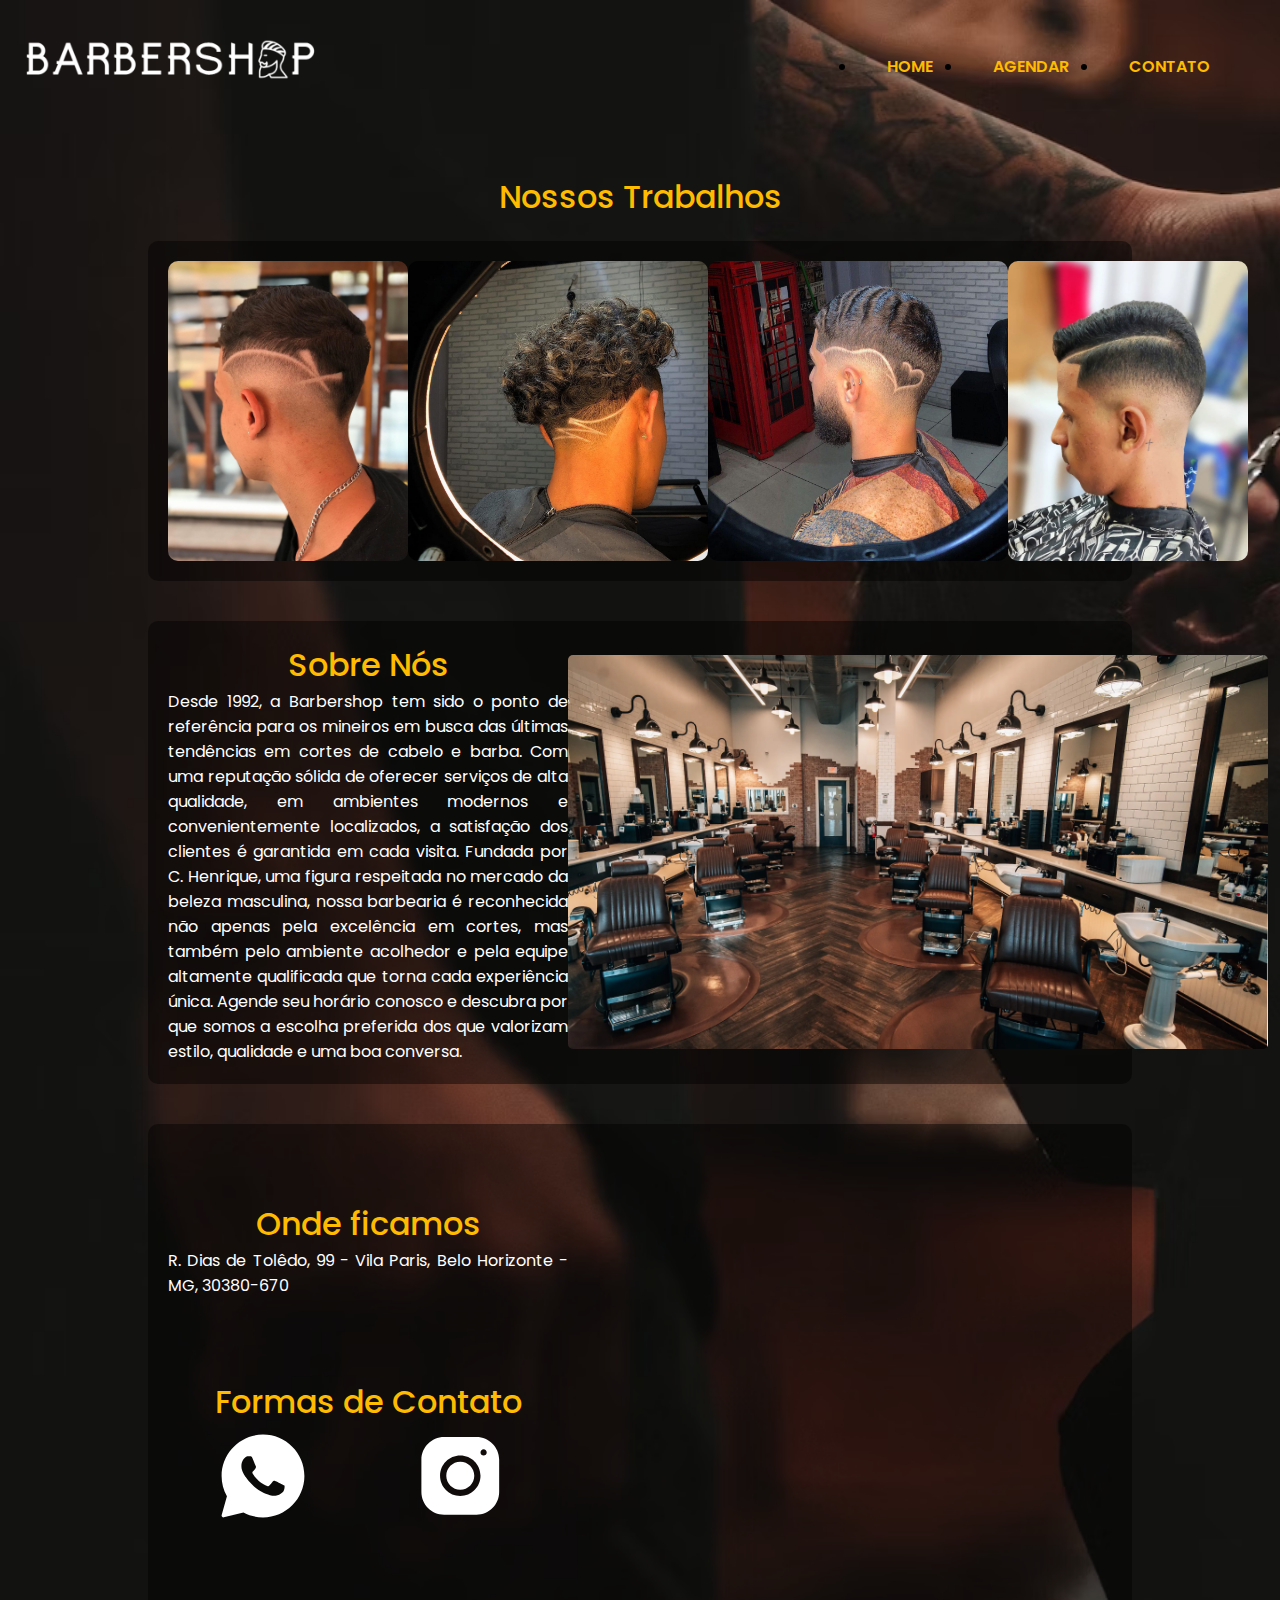
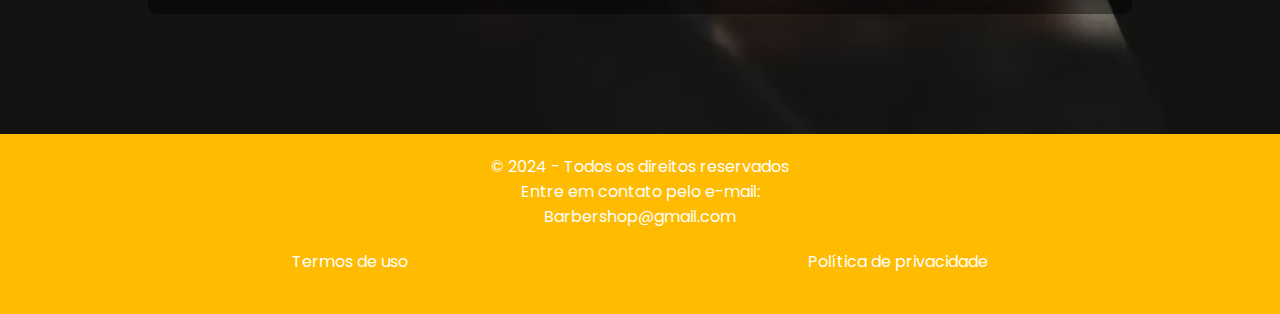
<file: index.html>
<!DOCTYPE html>
<html lang="en"> <!-- Poderia considerar mudar para pt-br -->

<head>
    <meta charset="UTF-8">
    <meta name="viewport" content="width=device-width, initial-scale=1.0">
    <title>Home</title>
    <link rel="stylesheet" href="CSS/styles.css">
</head>

<body>
    <div class="container">
        <header>
            <a href="index.html"><img class="logo" src="Imagens/Barbershop.png" alt=""></a>
            <!-- Adicionado atributo alt para acessibilidade -->
            <nav>
                <ul>
                    <li><a class="nav-a" href="index.html">HOME</a></li>
                    <li><a class="nav-a" href="Agendar.html">AGENDAR</a></li>
                    <li><a class="nav-a" target="_blank" href="https://api.whatsapp.com/send?phone=0">CONTATO</a></li>
                </ul>
            </nav>
        </header>
        <main>
            <h1 class="h1-main">Nossos Trabalhos</h1>
            <div class="container_2">
                <!-- Adicionado atributo alt para acessibilidade -->
                <img class="cut" src="Imagens/corte-de-cabelo-top-asa-delta-disfarcado.jpg"
                    alt="Corte de cabelo masculino asa-delta">
                <img class="cut" src="Imagens/top-corte-de-cabelo-taper-fade.jpg"
                    alt="Corte de cabelo masculino taper fade">
                <img class="cut" src="Imagens/top-cortes-de-cabelo-americano-com-freestyle.jpg"
                    alt="Corte de cabelo masculino americano com freestyle">
                <img class="cut" src="Imagens/top-cortes-de-cabelo-com-risca.jpg"
                    alt="Corte de cabelo masculino com risca">
            </div>
            <div class="sobre-nos">
                <div class="sb-div">
                    <div class="sb-text">
                        <h1 class="h1">Sobre Nós</h1>
                        <!-- Melhorado o espaçamento e a legibilidade do texto -->
                        <p class="sb-p">Desde 1992, a Barbershop tem sido o ponto de referência para os mineiros em
                            busca das últimas tendências em cortes de cabelo e barba. Com uma reputação sólida de
                            oferecer serviços de alta qualidade, em ambientes modernos e convenientemente localizados, a
                            satisfação dos clientes é garantida em cada visita. Fundada por C. Henrique, uma figura
                            respeitada no mercado da beleza masculina, nossa barbearia é reconhecida não apenas pela
                            excelência em cortes, mas também pelo ambiente acolhedor e pela equipe altamente qualificada
                            que torna cada experiência única. Agende seu horário conosco e descubra por que somos a
                            escolha preferida dos que valorizam estilo, qualidade e uma boa conversa.
                        </p>
                    </div>
                    <!-- Adicionado atributo alt para acessibilidade -->
                    <img class="sb-img"
                        src="Imagens/647fb85c69e95444243ef9bd_Henley's Gentlemen's Grooming - Barbershop and Mens Grooming.webp"
                        alt="Imagem da barbearia">
                </div>
            </div>
            <div class="map">
                <div class="map-text">
                    <div class="ond-f">
                        <h1 class="h1">Onde ficamos</h1>
                        <p class="p-map">R. Dias de Tolêdo, 99 - Vila Paris, Belo Horizonte - MG, 30380-670</p>
                    </div>
                    <h1 class="h1">Formas de Contato</h1>
                    <div class="icon-map">
                        <a class="redes-icon" href="https://api.whatsapp.com/send?phone=0">
                            <svg xmlns="http://www.w3.org/2000/svg" x="0px" y="0px" width="90" height="100"
                                viewBox="0 0 50 50" style="fill:#FFFFFF;">
                                <path
                                    d="M25,2C12.318,2,2,12.318,2,25c0,3.96,1.023,7.854,2.963,11.29L2.037,46.73c-0.096,0.343-0.003,0.711,0.245,0.966 C2.473,47.893,2.733,48,3,48c0.08,0,0.161-0.01,0.24-0.029l10.896-2.699C17.463,47.058,21.21,48,25,48c12.682,0,23-10.318,23-23 S37.682,2,25,2z M36.57,33.116c-0.492,1.362-2.852,2.605-3.986,2.772c-1.018,0.149-2.306,0.213-3.72-0.231 c-0.857-0.27-1.957-0.628-3.366-1.229c-5.923-2.526-9.791-8.415-10.087-8.804C15.116,25.235,13,22.463,13,19.594 s1.525-4.28,2.067-4.864c0.542-0.584,1.181-0.73,1.575-0.73s0.787,0.005,1.132,0.021c0.363,0.018,0.85-0.137,1.329,1.001 c0.492,1.168,1.673,4.037,1.819,4.33c0.148,0.292,0.246,0.633,0.05,1.022c-0.196,0.389-0.294,0.632-0.59,0.973 s-0.62,0.76-0.886,1.022c-0.296,0.291-0.603,0.606-0.259,1.19c0.344,0.584,1.529,2.493,3.285,4.039 c2.255,1.986,4.158,2.602,4.748,2.894c0.59,0.292,0.935,0.243,1.279-0.146c0.344-0.39,1.476-1.703,1.869-2.286 s0.787-0.487,1.329-0.292c0.542,0.194,3.445,1.604,4.035,1.896c0.59,0.292,0.984,0.438,1.132,0.681 C37.062,30.587,37.062,31.755,36.57,33.116z">
                                </path>
                            </svg>
                        </a>
                        <a class="redes-icon" href="http://www.instagram.com">
                            <svg xmlns="http://www.w3.org/2000/svg" x="0px" y="0px" width="110" height="105"
                                viewBox="0,0,270,270" style="fill:#FFFFFF;">
                                <g fill="#ffffff" fill-rule="nonzero" stroke="none" stroke-width="1"
                                    stroke-linecap="butt" stroke-linejoin="miter" stroke-miterlimit="10"
                                    stroke-dasharray="" stroke-dashoffset="0" font-family="none" font-weight="none"
                                    font-size="none" text-anchor="none" style="mix-blend-mode: normal">
                                    <g transform="scale(4,4)">
                                        <path
                                            d="M21.58008,7c-8.039,0 -14.58008,6.54494 -14.58008,14.58594v20.83203c0,8.04 6.54494,14.58203 14.58594,14.58203h20.83203c8.04,0 14.58203,-6.54494 14.58203,-14.58594v-20.83398c0,-8.039 -6.54494,-14.58008 -14.58594,-14.58008zM47,15c1.104,0 2,0.896 2,2c0,1.104 -0.896,2 -2,2c-1.104,0 -2,-0.896 -2,-2c0,-1.104 0.896,-2 2,-2zM32,19c7.17,0 13,5.83 13,13c0,7.17 -5.831,13 -13,13c-7.17,0 -13,-5.831 -13,-13c0,-7.169 5.83,-13 13,-13zM32,23c-4.971,0 -9,4.029 -9,9c0,4.971 4.029,9 9,9c4.971,0 9,-4.029 9,-9c0,-4.971 -4.029,-9 -9,-9z">
                                        </path>
                                    </g>
                                </g>
                        </a>
                        </svg>
                    </div>
                </div>
                <iframe id="if-map"
                    src="https://www.google.com/maps/embed?pb=!1m18!1m12!1m3!1d662.9885922437637!2d-43.95013628241585!3d-19.94841773304757!2m3!1f0!2f0!3f0!3m2!1i1024!2i768!4f13.1!3m3!1m2!1s0xa69783975f1795%3A0xb2326e79900c4aaf!2sObras%20Sociais%20Pavonianas%20%22Padre%20Agnaldo%22!5e0!3m2!1spt-BR!2sbr!4v1714241205433!5m2!1spt-BR!2sbr"
                    width="600" height="450" style="border:0;" allowfullscreen="" loading="lazy"
                    referrerpolicy="no-referrer-when-downgrade"></iframe>

            </div>
        </main>
        <footer>
            <p class="p-footer">&copy; 2024 - Todos os direitos reservados</p>
            <p class="p-footer">Entre em contato pelo e-mail: Barbershop@gmail.com</p>
            <nav>
                <ul class="ul-footer">
                    <li class="footer-a"><a class="footer-a" href="TermosDeUso.html">Termos de uso</a></li>
                    <li class="footer-a"><a class="footer-a" href="PoliticasDePrivacidades.html">Política de
                            privacidade</a></li>
                </ul>
            </nav>
        </footer>
    </div>
</body>

</html>
</file>
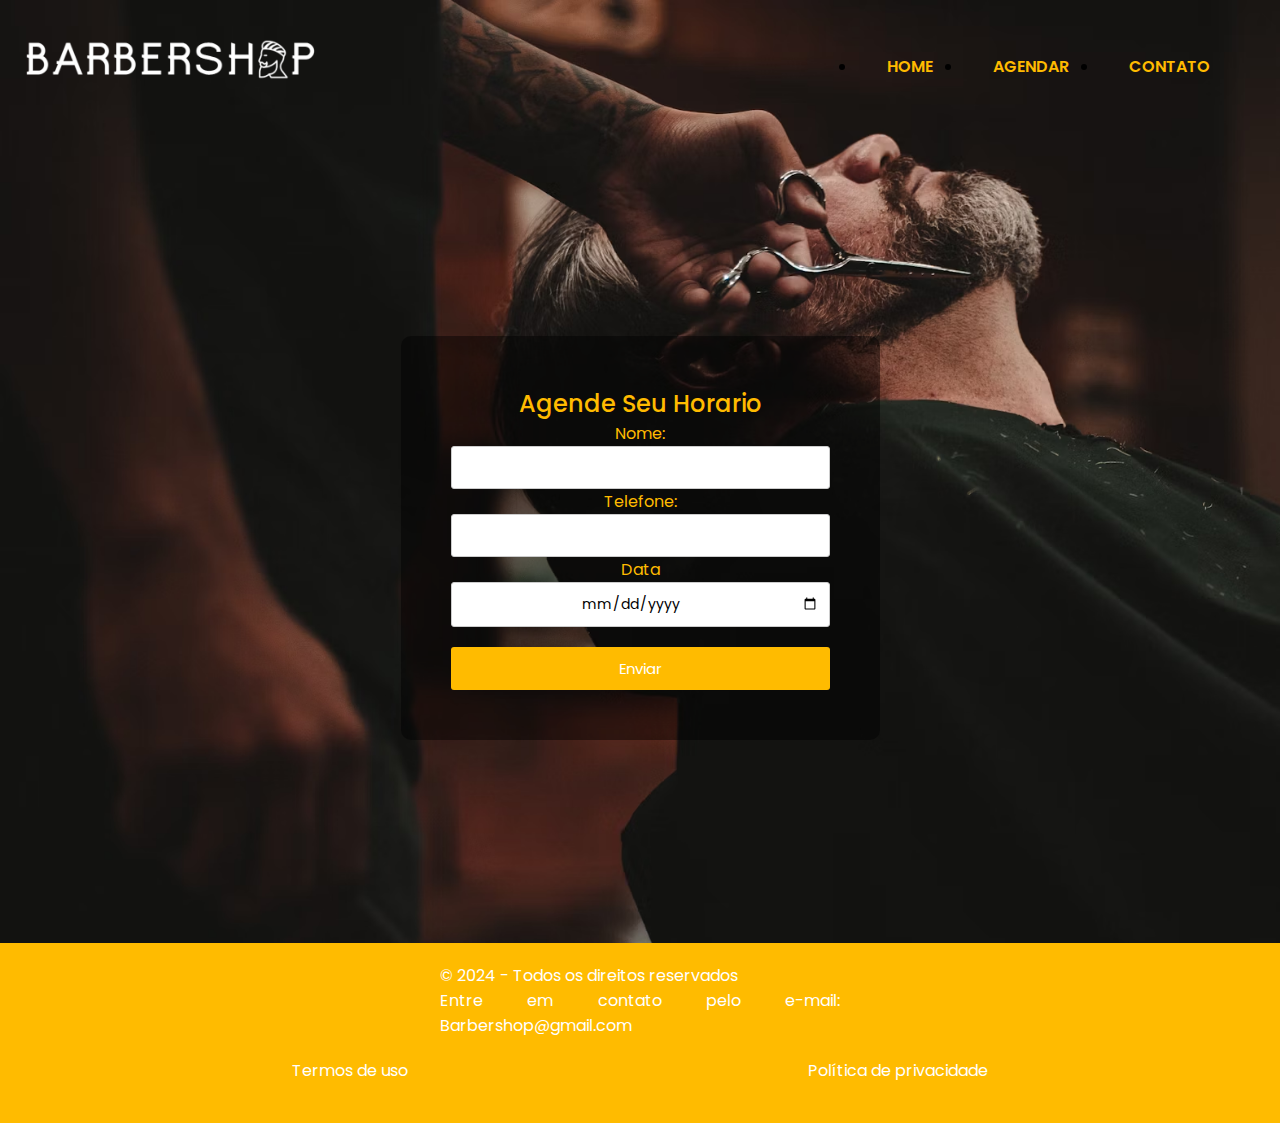
<file: Agendar.html>
<!DOCTYPE html>
<html lang="en"> <!-- Poderia considerar mudar para pt-br -->

<head>
    <meta charset="UTF-8">
    <meta name="viewport" content="width=device-width, initial-scale=1.0">
    <title>Agendar</title>
    <link rel="stylesheet" href="CSS/styles.css">
    <link rel="stylesheet" href="CSS/form.css">
</head>

<body>
    <header>
        <a href="index.html">
            <img class="logo" src="Imagens/Barbershop.png" alt=""> <!-- Adicionado atributo alt para acessibilidade -->
        </a>
        <nav>
            <ul>
                <li><a class="nav-a" href="index.html">HOME</a></li>
                <li><a class="nav-a" href="Agendar.html">AGENDAR</a></li>
                <li><a class="nav-a" target="_blank" href="https://api.whatsapp.com/send?phone=0">CONTATO</a></li>
            </ul>
        </nav>
    </header>
    <main>
        <div class="div-form">
            <h2>Agende Seu Horario</h2>
            <form>
                <div class="div1-form">
                    <label for="name">Nome:</label>
                    <input type="text" id="name" name="name" required>
                </div>
                <div class="div1-form">
                    <label for="phone">Telefone:</label>
                    <input type="tel" id="phone" name="phone">
                </div>
                <div class="div1-form">
                    <label for="date">Data</label>
                    <input type="date"> <!--aqui seria interessante adicionar name para indentificar quando o formulario fore enviado-->
                </div>
                <button type="submit" id="botao">Enviar</button>
            </form>
    </main>
    <footer>
        <p>&copy; 2024 - Todos os direitos reservados</p>
        <p>Entre em contato pelo e-mail: Barbershop@gmail.com</p>
        <nav>
            <ul>
                <li class="footer-a"><a class="footer-a" href="TermosDeUso.html">Termos de uso</a></li>
                <li class="footer-a"><a class="footer-a" href="PoliticasDePrivacidades.html">Política de privacidade</a>
                </li>
            </ul>
        </nav>
    </footer>
</body>

</html>
</file>
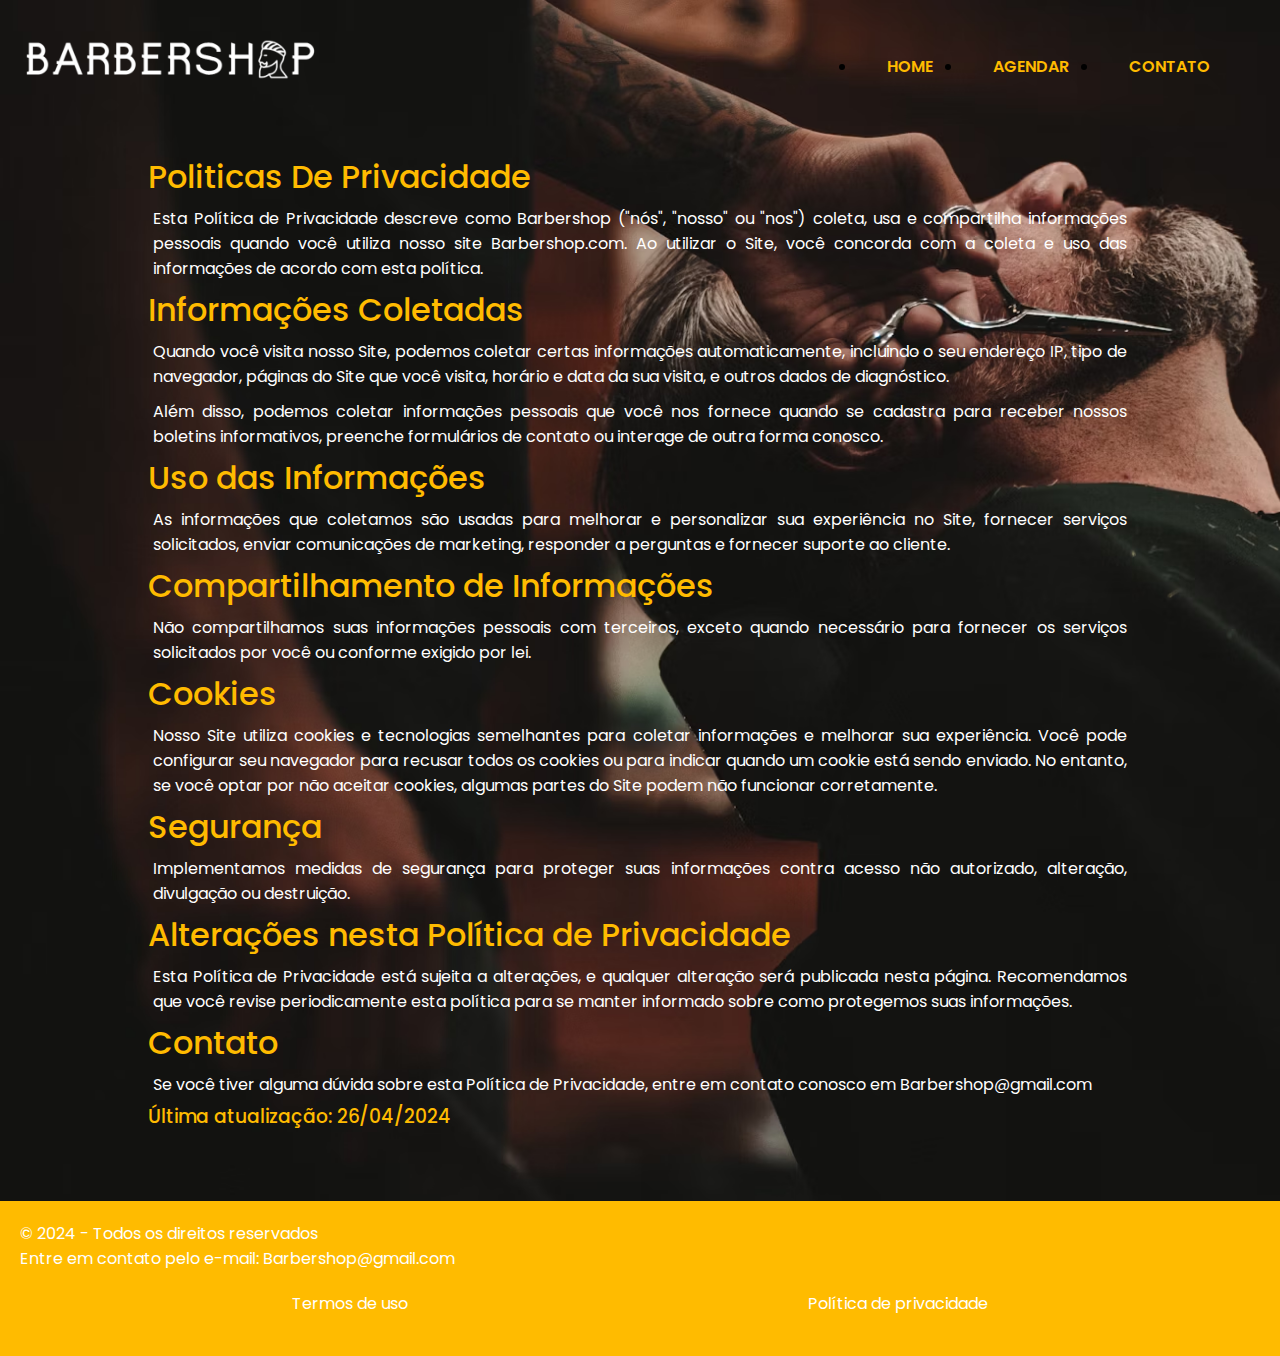
<file: PoliticasDePrivacidades.html>
<!DOCTYPE html>
<html lang="pt-br"> <!-- Poderia considerar mudar para pt-br -->
<head>
    <meta charset="UTF-8">
    <meta name="viewport" content="width=device-width, initial-scale=1.0">
    <title>Politicas De Privacidade</title>
    <link rel="stylesheet" href="CSS/styles.css">
    <link rel="stylesheet" href="CSS/pp.css">
</head>
<body>
    <div class="container">
        <header>
            <a href="index.html"><img class="logo" src="Imagens/Barbershop.png" alt=""></a>
            <nav>
                <ul>
                    <li><a class="nav-a" href="index.html">HOME</a></li>
                    <li><a class="nav-a" href="Agendar.html">AGENDAR</a></li>
                    <li><a class="nav-a" target="_blank" href="https://api.whatsapp.com/send?phone=0" target="_blank">CONTATO</a></li> <!-- Erro: duplicação da declaração target="_blank" -->
                </ul>
            </nav>
        </header> 
        <main>
            <h1 class="h1-tu">Politicas De Privacidade</h1> <!-- Erro: Falta acento no título -->
            <p class="p-tu">Esta Política de Privacidade descreve como Barbershop ("nós", "nosso" ou "nos") coleta, usa e compartilha informações pessoais quando você utiliza nosso site Barbershop.com. Ao utilizar o Site, você concorda com a coleta e uso das informações de acordo com esta política.</p>
            <h1 class="h1-tu">Informações Coletadas</h1>
            <p class="p-tu">Quando você visita nosso Site, podemos coletar certas informações automaticamente, incluindo o seu endereço IP, tipo de navegador, páginas do Site que você visita, horário e data da sua visita, e outros dados de diagnóstico.</p>
            <p class="p-tu">Além disso, podemos coletar informações pessoais que você nos fornece quando se cadastra para receber nossos boletins informativos, preenche formulários de contato ou interage de outra forma conosco.</p>
            <h1 class="h1-tu">Uso das Informações</h1>
            <p class="p-tu">As informações que coletamos são usadas para melhorar e personalizar sua experiência no Site, fornecer serviços solicitados, enviar comunicações de marketing, responder a perguntas e fornecer suporte ao cliente.</p>
            <h1 class="h1-tu">Compartilhamento de Informações</h1>
            <p class="p-tu">Não compartilhamos suas informações pessoais com terceiros, exceto quando necessário para fornecer os serviços solicitados por você ou conforme exigido por lei.</p>
            <h1 class="h1-tu">Cookies</h1>
            <p class="p-tu">Nosso Site utiliza cookies e tecnologias semelhantes para coletar informações e melhorar sua experiência. Você pode configurar seu navegador para recusar todos os cookies ou para indicar quando um cookie está sendo enviado. No entanto, se você optar por não aceitar cookies, algumas partes do Site podem não funcionar corretamente.</p>
            <h1 class="h1-tu">Segurança</h1>
            <p class="p-tu">Implementamos medidas de segurança para proteger suas informações contra acesso não autorizado, alteração, divulgação ou destruição.</p>
            <h1 class="h1-tu">Alterações nesta Política de Privacidade</h1>
            <p class="p-tu">Esta Política de Privacidade está sujeita a alterações, e qualquer alteração será publicada nesta página. Recomendamos que você revise periodicamente esta política para se manter informado sobre como protegemos suas informações.</p>
            <h1 class="h1-tu">Contato</h1>
            <p class="p-tu">Se você tiver alguma dúvida sobre esta Política de Privacidade, entre em contato conosco em Barbershop@gmail.com</p>
            <h3 class="h1-tu">Última atualização: 26/04/2024</h3>
        </main>
        <footer>
            <p>&copy; 2024 - Todos os direitos reservados</p>
            <p>Entre em contato pelo e-mail: Barbershop@gmail.com</p>
            <nav>
                <ul>
                    <li class="footer-a"><a class="footer-a" href="TermosDeUso.html">Termos de uso</a></li>
                    <li class="footer-a"><a class="footer-a" href="PoliticasDePrivacidades.html">Política de privacidade</a></li>
                </ul>
            </nav>
        </footer>
</body>
</html>
</file>
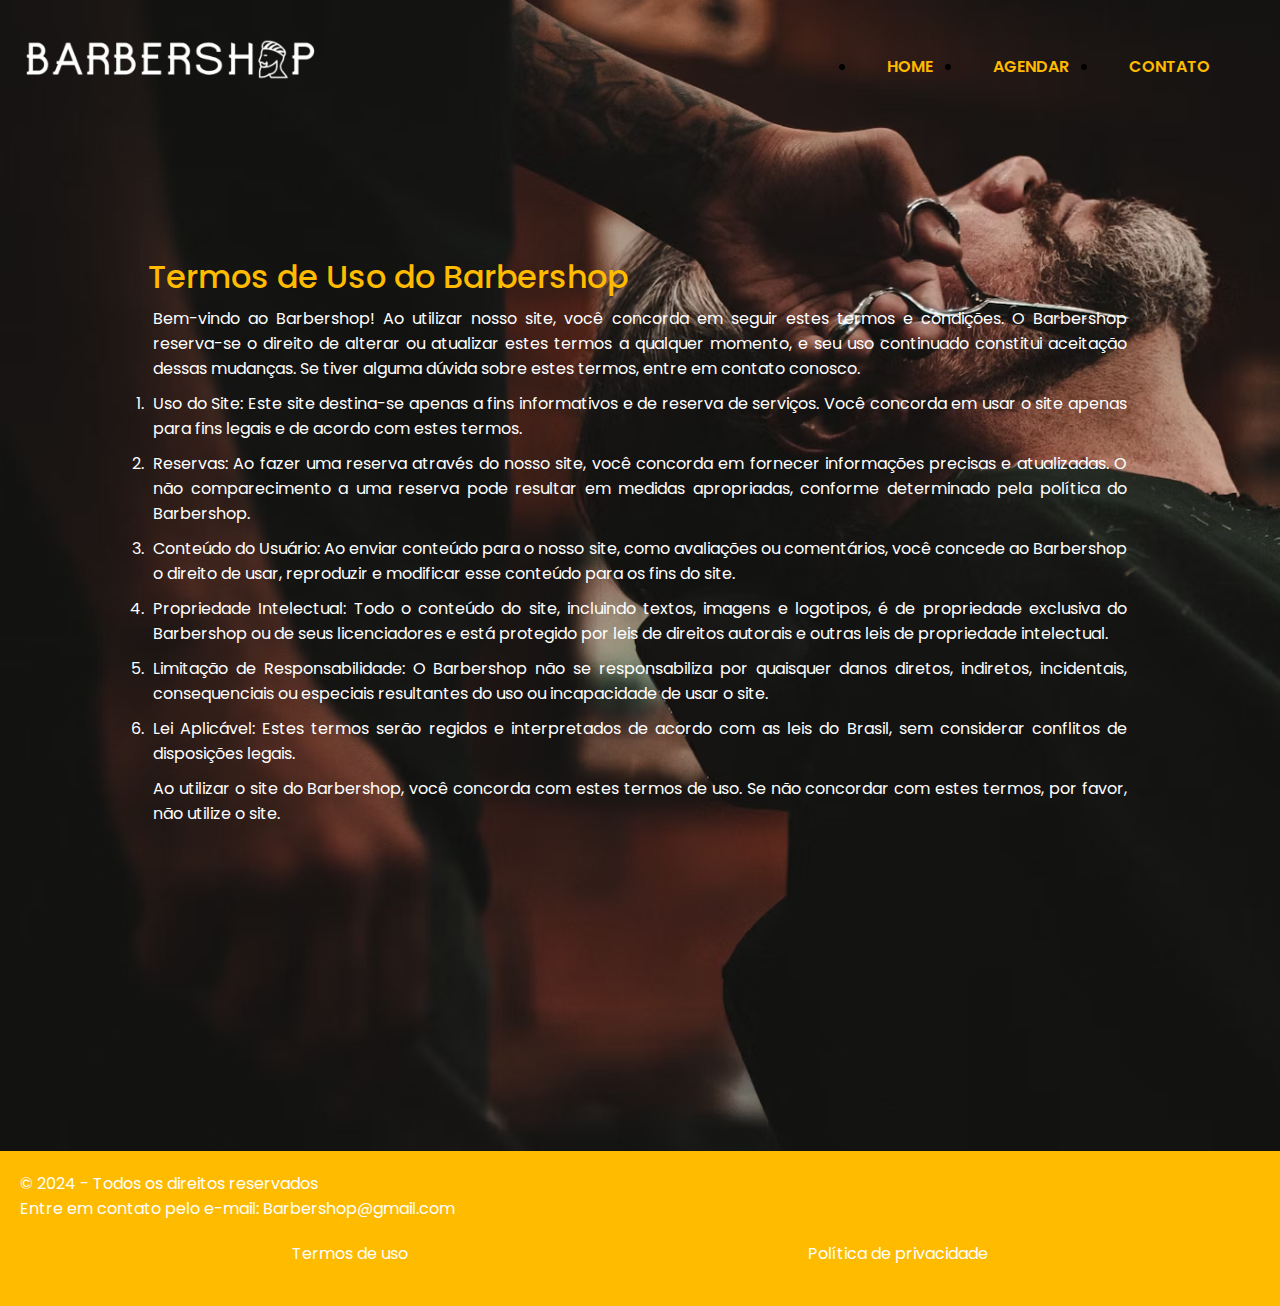
<file: TermosDeUso.html>
<!DOCTYPE html>
<html lang="en"> <!-- Poderia considerar mudar para pt-br -->
<head>
    <meta charset="UTF-8">
    <meta name="viewport" content="width=device-width, initial-scale=1.0">
    <title>Termos De Uso</title>
    <link rel="stylesheet" href="CSS/styles.css">
    <link rel="stylesheet" href="CSS/pp.css">
</head>
<style> /*Comentário desnecessário dentro da tag head*/
  main{
    margin-top: 100px;
    margin-bottom: 300px; /* Margem muito grande, pode causar problemas de layout */
  }
</style>
<body>
    <div class="container">
        <header>
            <a href="index.html"><img class="logo" src="Imagens/Barbershop.png" alt=""></a>
            <nav>
                <ul>
                    <li><a class="nav-a" href="index.html">HOME</a></li>
                    <li><a class="nav-a" href="Agendar.html">AGENDAR</a></li>
                    <li><a class="nav-a" target="_blank" href="https://api.whatsapp.com/send?phone=0" >CONTATO</a></li>
                </ul>
            </nav>
        </header> 
        <main>
            <h1 class="h1-tu">Termos de Uso do Barbershop</h1>
            <p class="p-tu">Bem-vindo ao Barbershop! Ao utilizar nosso site, você concorda em seguir estes termos e condições. O Barbershop reserva-se o direito de alterar ou atualizar estes termos a qualquer momento, e seu uso continuado constitui aceitação dessas mudanças. Se tiver alguma dúvida sobre estes termos, entre em contato conosco.
            </p>
            <ol>
                <li class="p-tu" >Uso do Site: Este site destina-se apenas a fins informativos e de reserva de serviços. Você concorda em usar o site apenas para fins legais e de acordo com estes termos.</li>
                <li class="p-tu" >Reservas: Ao fazer uma reserva através do nosso site, você concorda em fornecer informações precisas e atualizadas. O não comparecimento a uma reserva pode resultar em medidas apropriadas, conforme determinado pela política do Barbershop.</li>
                <li class="p-tu" >Conteúdo do Usuário: Ao enviar conteúdo para o nosso site, como avaliações ou comentários, você concede ao Barbershop o direito de usar, reproduzir e modificar esse conteúdo para os fins do site.</li>
                <li class="p-tu" >Propriedade Intelectual: Todo o conteúdo do site, incluindo textos, imagens e logotipos, é de propriedade exclusiva do Barbershop ou de seus licenciadores e está protegido por leis de direitos autorais e outras leis de propriedade intelectual.</li>
                <li class="p-tu" >Limitação de Responsabilidade: O Barbershop não se responsabiliza por quaisquer danos diretos, indiretos, incidentais, consequenciais ou especiais resultantes do uso ou incapacidade de usar o site.</li>
                <li class="p-tu" >Lei Aplicável: Estes termos serão regidos e interpretados de acordo com as leis do Brasil, sem considerar conflitos de disposições legais.</li>
            </ol>
            <p class="p-tu">Ao utilizar o site do Barbershop, você concorda com estes termos de uso. Se não concordar com estes termos, por favor, não utilize o site.</p>
        </main>
        <footer>
            <p>&copy; 2024 - Todos os direitos reservados</p>
            <p>Entre em contato pelo e-mail: Barbershop@gmail.com</p>
            <nav>
                <ul>
                    <li class="footer-a"><a class="footer-a" href="TermosDeUso.html">Termos de uso</a></li>
                    <li class="footer-a"><a class="footer-a" href="PoliticasDePrivacidades.html">Política de privacidade</a></li>
                </ul>
            </nav>
        </footer>
    </div> <!-- Falta a tag de fechamento da div "container" -->
</body>
</html>
</file>
<file: CSS/styles.css>
@import url("https://fonts.googleapis.com/css2?family=Poppins:ital,wght@0,100;0,200;0,300;0,400;0,500;0,600;0,700;0,800;0,900;1,100;1,200;1,300;1,400;1,500;1,600;1,700;1,800;1,900&display=swap");

*,
*::before,
*::after {  /* Analisar talves before e after nao seja necessario */
   padding: 0px;
   margin: 0px;
   box-sizing: border-box;
}
body {
   background-color: black;
   font-family: "Poppins", sans-serif;
   background-image: url(Fundo/photo-1503951914875-452162b0f3f1.avif); /* URL da imagem do fundo não está definida */
   background-repeat: no-repeat;
   background-size: cover;
}
header {
   padding: 20px;
   display: flex;
   flex-direction: row;
   justify-content: space-between;
}
.logo {
   width: 300px;
}
nav {
   padding: 20px;
   text-align: end; /* Redundante: 'text-align: end;' já foi definido anteriormente */
   display: flex;
   flex-direction: column;
   text-align: center; /* Redundante: 'text-align: center;' já foi definido anteriormente */
   justify-content: center;
}
ul {
   display: flex;
   justify-content: space-around;
   align-items: center;
}
.nav-a {
   margin: 0px 20px 0px 20px; /* Margens desnecessárias: pode usar apenas 'margin: 0 20px;' */
   padding: 10px;
   position: relative;
   text-decoration: none;
   text-transform: uppercase;
   color: #ffbb00;
   font-weight: 600;
   font-size: 16px;
   transition: 0.3s color;
}
.nav-a {
   list-style: none; /* Redundante: 'list-style: none;' já foi definido anteriormente */
}
.nav-a::after {
   content: "";
   position: absolute;
   background-color: #fff;
   height: 3px;
   left: 0px;
   bottom: 3px;
   transition: 0.3s ease-in-out;
   width: 0%;
   transition: 0; /* Propriedade de transição duplicada */
}
.nav-a:hover::after {
   width: 100%;
}
.nav-a:hover {
   color: #ffffff;
}
main {
   width: 80%;
   margin: 0 auto;
   padding: 20px;
   text-align: center;
}
.container_2 {
   display: flex;
   justify-content: space-between;

   padding: 20px; /* Padding desnecessário */
   background-color: #00000070;
   border-radius: 10px;
}
.cut {
   background-size: cover;
   max-height: 300px;
   border-radius: 10px;
   transition: 0.3s ease-in-out;
}
.cut:hover {
   transform: scale(1.05);
}
.h1-main {
   font-weight: 300;
   color: #ffbb00;
   font-weight: 500; /* Propriedade 'font-weight' duplicada */
   padding: 20px;
}
.sobre-nos {
   padding: 40px 0px 40px 0px; /* Padding desnecessário */
}
.sb-div {
   border-radius: 10px;
   background-color: #00000070;
   display: flex;
   flex-direction: row;
   justify-content: space-between;
   align-items: center;
   padding: 20px;
}
.h1 {
   text-align: center; /* Redundante: 'text-align: center;' já foi definido anteriormente */
   color: #ffbb00;
   font-weight: 500; /* Propriedade 'font-weight' duplicada */
}
p {
   color: #fff;
   text-align: justify;
   width: 400px; /* Pode ser melhorado para ser responsivo */
}
.sb-img {
   width: 700px; /* Pode ser melhorado para ser responsivo */
   border-radius: 5px;
}
.map {
   display: flex;
   justify-content: space-between;
   align-items: center;
   background-color: #00000070;
   border-radius: 10px;
   padding: 20px;
   margin: 0px 0px 100px 0px; /* Margem desnecessária */
}
.ond-f {
   padding: 0px 0px 80px 0px; /* Padding desnecessário */
}
.icon-map {
   display: flex;
   justify-content: space-around;
}
.redes-icon {
   transition: 0.3s ease-in-out;
}
.redes-icon:hover {
   transform: scale(1.2);
}
.h-map {
   text-align: start; /* Redundante: 'text-align: start;' não é necessário */
}
#if-map {
   border-radius: 10px;
   width: 70%; /* Pode ser melhorado para ser responsivo */
}
footer {
   display: flex;
   justify-content: center;
   background-color: #ffbb00;
   color: #fff;
   padding: 20px;
   text-align: center;
   flex-direction: column;
   align-items: center;
}
.ul-footeer {
   justify-content: space-between;
}
.p-footer {
   text-align: center;
}
.footer-a {
   text-decoration: none;
   list-style: none; /* Redundante: 'list-style: none;' já foi definido anteriormente */
   color: #fff;
   justify-content: space-between;
   padding: 0px 100px 0px 100px; /* Padding desnecessário */
}
::-webkit-scrollbar {
   width: 10px;
   background-color: #000000;
}
::-webkit-scrollbar-thumb {
   background-color: #424242;
   border-radius: 10px;
   border: #fff;
   border: 5px; /* Propriedade de borda duplicada */
}
@media screen and (max-width: 800px) {
   header {
      max-width: 100%;
      flex-direction: column;
      align-items: center;
      justify-content: center;
   }
   .logo {
      width: 200px;
   }
   nav {
      display: flex;
      justify-content: center;
      text-align: center;
      padding: 0px;
   }
   main {
      width: 100%;
   }
   .nav-a {
      padding: 0px;
   }
   .container_2 {
      flex-direction: column;
   }
   .cut {
      background-size: cover;
      max-height: 300px;
      border-radius: 10px;
      margin: 10px;
   }
   .sb-div {
      flex-direction: column;
   }
   .ond-f {
      padding: 10px;
   }
   #if-map {
      width: 100%;
   }
   .h1 {
      text-align: center; /* Redundante: 'text-align: center;' já foi definido anteriormente */
   }
   p {
      width: auto; /* Valor 'auto' não é necessário */
   }
   .sb-img {
      width: 100%; /* Pode ser melhorado para ser responsivo */
   }
   .map {
      flex-direction: column;
      align-items: center;
   }
   .if-map {
      width: 100%; /* Pode ser melhorado para ser responsivo */
   }
   footer {
      flex-direction: column;
      align-items: center;
   }
   .footer-a {
      padding: 5px; /* Padding desnecessário */
      text-decoration-line: underline; /* Redundante: 'text-decoration-line: underline;' já foi definido anteriormente */
   }
   ::-webkit-scrollbar {
      width: 0px; /* Valor '0px' não é necessário */
      background-color: #000000;
   }
}
</file>
<file: CSS/form.css>
main {
   display: flex;
   align-items: center;
   justify-content: center;
   height: 90vh;
   height: ; /* Propriedade não utilizada */
}
.div-form {
   background-color: #00000070;
   padding: 50px;
   color: #ffbb00;
   width: 0 auto; /* Propriedade não utilizada */
   border-radius: 10px;
}
.div-form1 {
   padding: 20px;
}

h2 {
   font-weight: 500;
   text-align: center;
}

label {
   display: block;
   margin-bottom: 0px;
}

input {
   width: 379px;
   padding: 10px;
   border: 1px solid #ccc;
   border-radius: 3px;
   text-align: center;
   font-size: 14px;
   font-family: "poppins";
}

button[type="submit"] {
   width: 100%;
   padding: 10px;
   border: none;
   border-radius: 3px;
   background-color: #ffbb00;
   color: #fff;
   cursor: pointer;
   transition: 0.3s;
   margin: 20px 0px 0px 0px;
   font-size: 15px;
   font-family: "poppins";
}
button[type="submit"]:hover {
   background-color: #ad8003;
}
@media screen and (max-width: 600px) {
   body {
      height: auto;
   }
   .div-form {
      width: 90%;
      padding: 20px;
   }
   input {
      width: 100%;
   }
}
</file>
<file: CSS/pp.css>
.h1-tu {
   color: #ffbb00;
   text-align: start;
   font-weight: 500;
}
.p-tu {
   color: #ffffff;
   text-align: justify;
   list-style: decimal;
   padding: 5px;
}
p {
   width: 100%;
}
footer {
   display: flex;
   justify-content: center;
   background-color: #ffbb00;
   color: #fff;
   padding: 20px;
   text-align: center;
   flex-direction: column;
   align-items: center;
   margin-top: 50px;
}
.ul-footeer {
   justify-content: space-between;
}
.p-footer {
   text-align: center;
}
.footer-a {
   text-decoration: none;
   list-style: none;
   color: #fff;
   justify-content: space-between;
   padding: 0px 100px 0px 100px;
}
</file>
